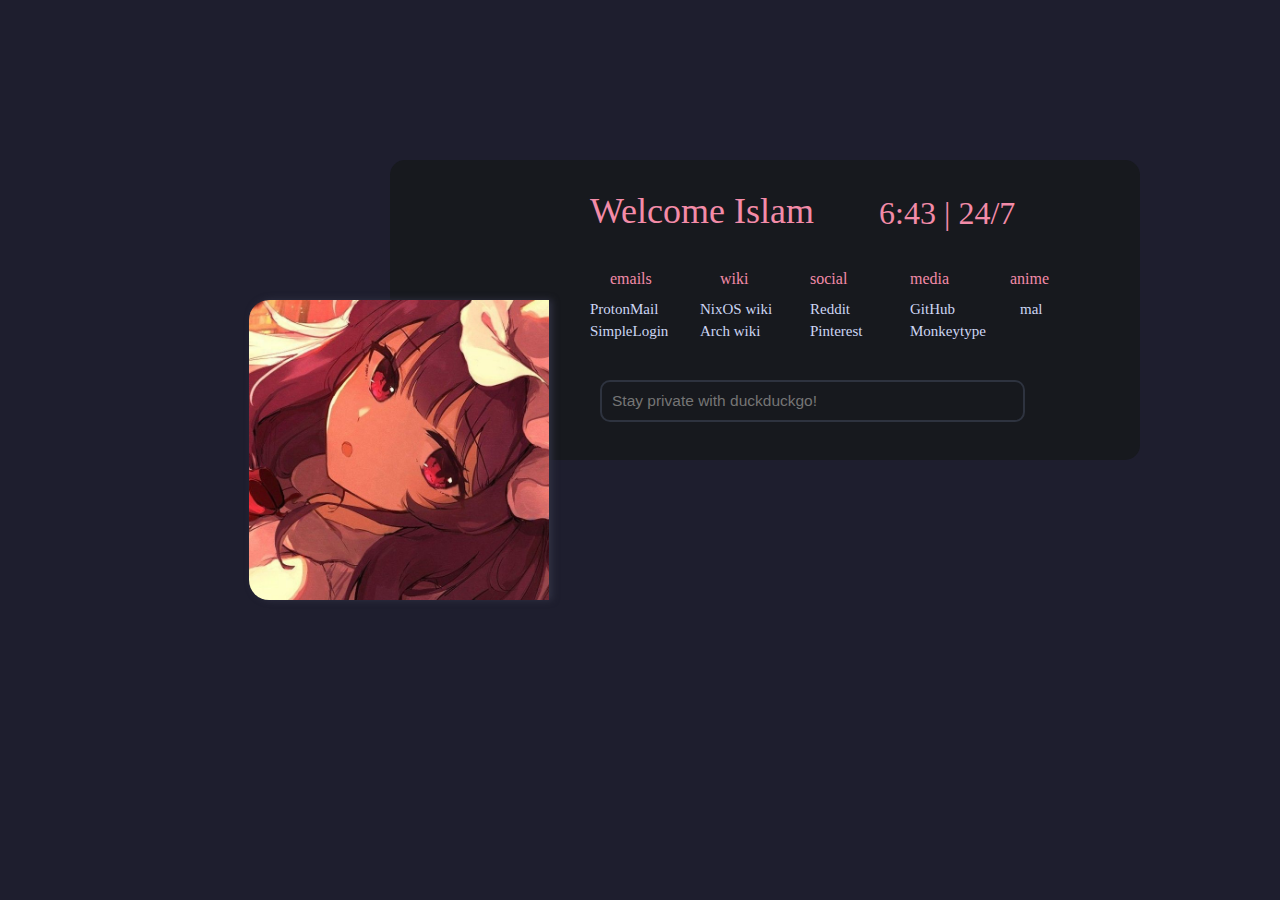
<file: index.html>
<html lang="en">
<head>
    <meta charset="UTF-8">
    <meta name="viewport" content="width=device-width, initial-scale=1.0">
    <title>Hi!</title>
    <link rel="stylesheet" type="text/css" href="style.css">
</head>
<body>

<div class="image-container">
    <img id="myImage" src="#" alt="Image">
</div>

<div class="square"></div>
<div class="welcome-message">Welcome Islam</div>
<div class="emails">emails</div>
<div class="wiki">wiki</div>
<div class="social">social</div>
<div class="media">media</div>
<div class="anime">anime</div>

    <ul class="emails-link">
        <li><a href="https://protonmail.com/">ProtonMail</a></li>
        <li><a href="https://app.simplelogin.io/dashboard/">SimpleLogin</a></li>
    </ul>
    <ul class="wiki-link">
        <li><a href="https://nixos.wiki/">NixOS wiki</a></li>
        <li><a href="https://wiki.archlinux.org/title/Main_page">Arch wiki</a></li>
    </ul>
    <ul class="social-link">
        <li><a href="https://www.reddit.com/">Reddit</a></li>
        <li><a href="https://www.pinterest.com/#search">Pinterest</a></li>
    </ul>
    <ul class="media-link">
        <li><a href="https://github.com/">GitHub</a></li>
        <li><a href="https://monkeytype.com/">Monkeytype</a></li>
    </ul>
    <ul class="anime-link">
        <li><a href="https://myanimelist.net/topanime.php">mal</a></li>
    </ul>

    <div class="search-container">
        <form action="https://duckduckgo.com/" method="GET">
            <input type="text" name="q" class="search-bar" placeholder="Stay private with duckduckgo!">
        </form>
    </div>
</div>

<div id="clock"></div> 

</body>
</html>

<script src="script.js"></script>

</body>
</html>

<script src="script.js"></script>
</file>
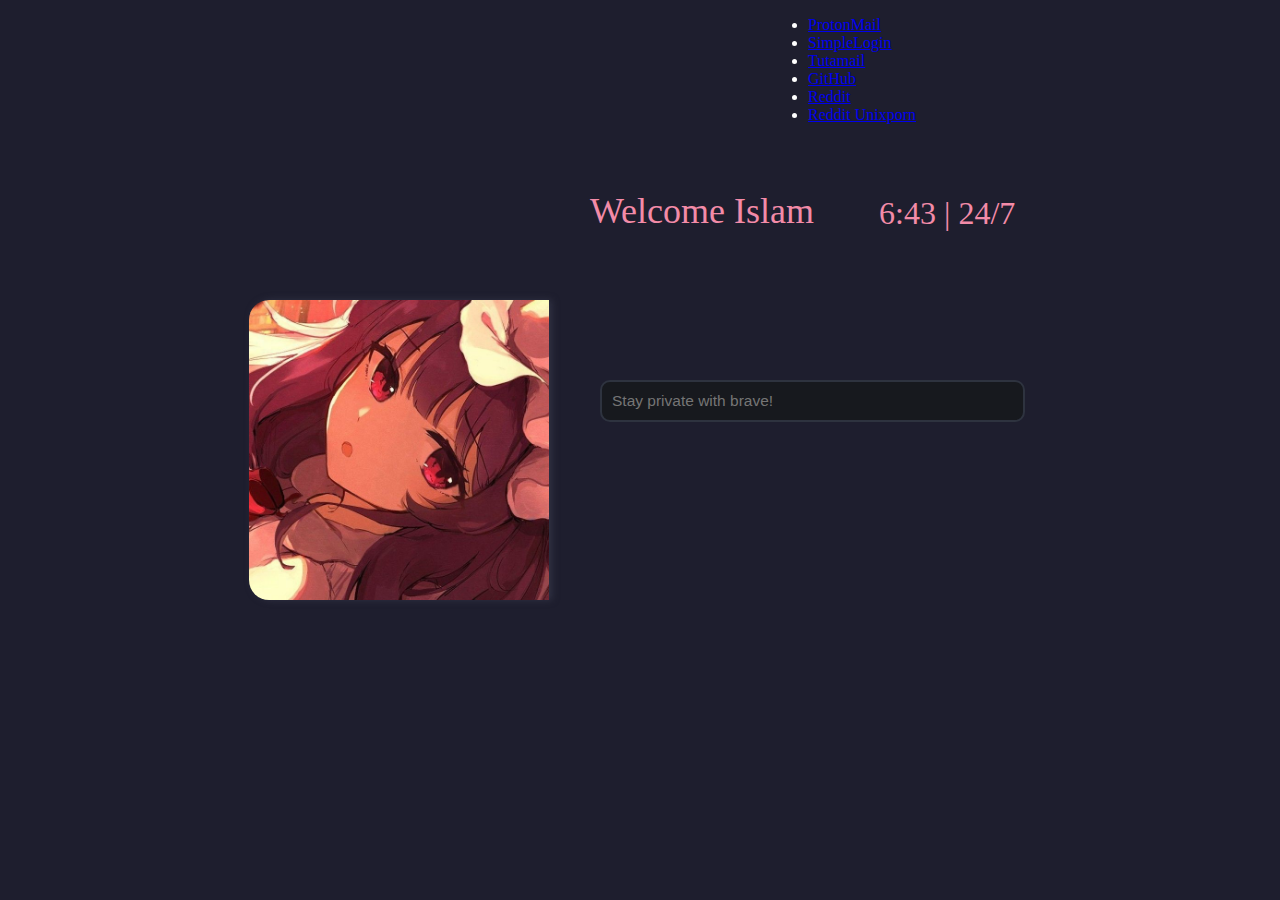
<file: islam-my-starpage.html>
<html lang="en">
<head>
    <meta charset="UTF-8">
    <meta name="viewport" content="width=device-width, initial-scale=1.0">
    <title>Islam</title>
    <link rel="stylesheet" type="text/css" href="style.css">
</head>
<body>

<div class="image-container">
    <img id="myImage" src="#" alt="Image">
</div>

<div class="welcome-container">
    <div class="welcome-message">Welcome Islam</div>

    <ul class="links-list">
        <li><a href="https://protonmail.com/">ProtonMail</a></li>
        <li><a href="https://app.simplelogin.io/dashboard/">SimpleLogin</a></li>
        <li><a href="https://tutamail.com/">Tutamail</a></li>
        <li><a href="https://github.com/">GitHub</a></li>
        <li><a href="https://www.reddit.com/">Reddit</a></li>
        <li><a href="https://www.reddit.com/r/unixporn/">Reddit Unixporn</a></li>
    </ul>

    <div class="search-container">
        <form action="https://search.brave.com/search" method="GET">
            <input type="text" name="q" class="search-bar" placeholder="Stay private with brave!">
        </form>
    </div>
</div>

<div id="clock"></div> 

</body>
</html>

<script src="script.js"></script>

</body>
</html>

<script src="script.js"></script>
</file>
<file: style.css>
@import"https://fonts.cdnfonts.com/css/cascadia-code";

body { 
    color: white; 
    background-color: #1e1e2e; 
    font-family: Cascadia Code; 
    display: flex; 
    height: 100vh;
    margin: 0;
}
.image-container { 
    width: 60%; 
    display: flex;
    justify-content: center;
    align-items: center;
}
.image-container img { 
    max-width: 300px; 
    max-height: auto;
    object-fit: cover;
    box-shadow: 3px 0 7px #313244;
    border-radius: 20px 0px 0px 20px;
    margin-left: 4%;
}
.welcome-message { 
    position: absolute;
    justify-content: center;
    align-items: center;
    font-size: 36px; 
    color: #f38ba8;
    left: 590px;
    top: 190px;
}
.emails {
    color: #f38ba8;
    position: absolute;
    left: 610px;
    top: 270px;
    justify-content: center;
    align-items: center; 
}
.wiki {
    color: #f38ba8;
    position: absolute;
    left: 720px;
    top: 270px;
    justify-content: center;
    align-items: center; 
}
.social {
    color: #f38ba8;
    position: absolute;
    left: 810px;
    top: 270px;
    justify-content: center;
    align-items: center; 
}
.media {
    color: #f38ba8;
    position: absolute;
    left: 910px;
    top: 270px;
    justify-content: center;
    align-items: center; 
}
.anime {
    color: #f38ba8;
    position: absolute;
    left: 1010px;
    top: 270px;
    justify-content: center;
    align-items: center; 
}
.emails-link { 
    list-style-type: none;
    position: absolute;
    top: 280px;
    left: 550px;
    size: 20%;
    justify-content: center;
    align-items: center; 
}
.emails-link li { 
    margin-top: 5px;
}
.emails-link li a { 
    color: #cdd6f4; 
    text-decoration: none; 
    display: block;
    font-size: 15px;
}
.wiki-link { 
    list-style-type: none;
    position: absolute;
    top: 280px;
    left: 660px;
    size: 20%;
    justify-content: center;
    align-items: center; 
}
.wiki-link li { 
    margin-top: 5px;
}
.wiki-link li a { 
    color: #cdd6f4; 
    text-decoration: none; 
    display: block;
    font-size: 15px;
}
.social-link { 
    list-style-type: none;
    position: absolute;
    top: 280px;
    left: 770px;
    size: 20%;
    justify-content: center;
    align-items: center; 
}
.social-link li { 
    margin-top: 5px;
}
.social-link li a { 
    color: #cdd6f4; 
    text-decoration: none; 
    display: block;
    font-size: 15px;
}
.media-link { 
    list-style-type: none;
    position: absolute;
    top: 280px;
    left: 870px;
    justify-content: center;
    align-items: center;
}
.media-link li { 
    margin-top: 5px;
}
.media-link li a { 
    color: #cdd6f4; 
    text-decoration: none; 
    display: block;
    font-size: 15px;
}
.anime-link {
    list-style-type: none;
    position: absolute;
    top: 280px;
    left: 980px;
    justify-content: center;
    align-items: center; 
}
.anime-link li { 
    margin-top: 5px;
}
.anime-link li a { 
    color: #cdd6f4; 
    text-decoration: none; 
    display: block;
    font-size: 15px;
}
.search-container { 
    width: 100%;
    position: absolute;
    top: 380px;
    left: 600px;
    size: 20%;
    justify-content: center;
    align-items: center; 
}
.search-bar { 
    width: 425px;
    font-size: 15.5px; 
    padding: 10px;
    background-color: #17191e;
    border: 2px solid #2e333f;
    color: white; 
    border-radius: 10px;
}
#clock {
    position: absolute;
    top: 195px;
    left: 74%;
    transform: translateX(-50%);
    font-size: 32px;
    color: #f38ba8;
}
.square {
    background-color: #17191e;
    width: 750px;
    height: 300px;
    position: absolute;
    left: 390px;
    top: 160px;
    justify-content: center;
    align-items: center; 
    border-radius: 15px;
    z-index: -1
}
</file>
